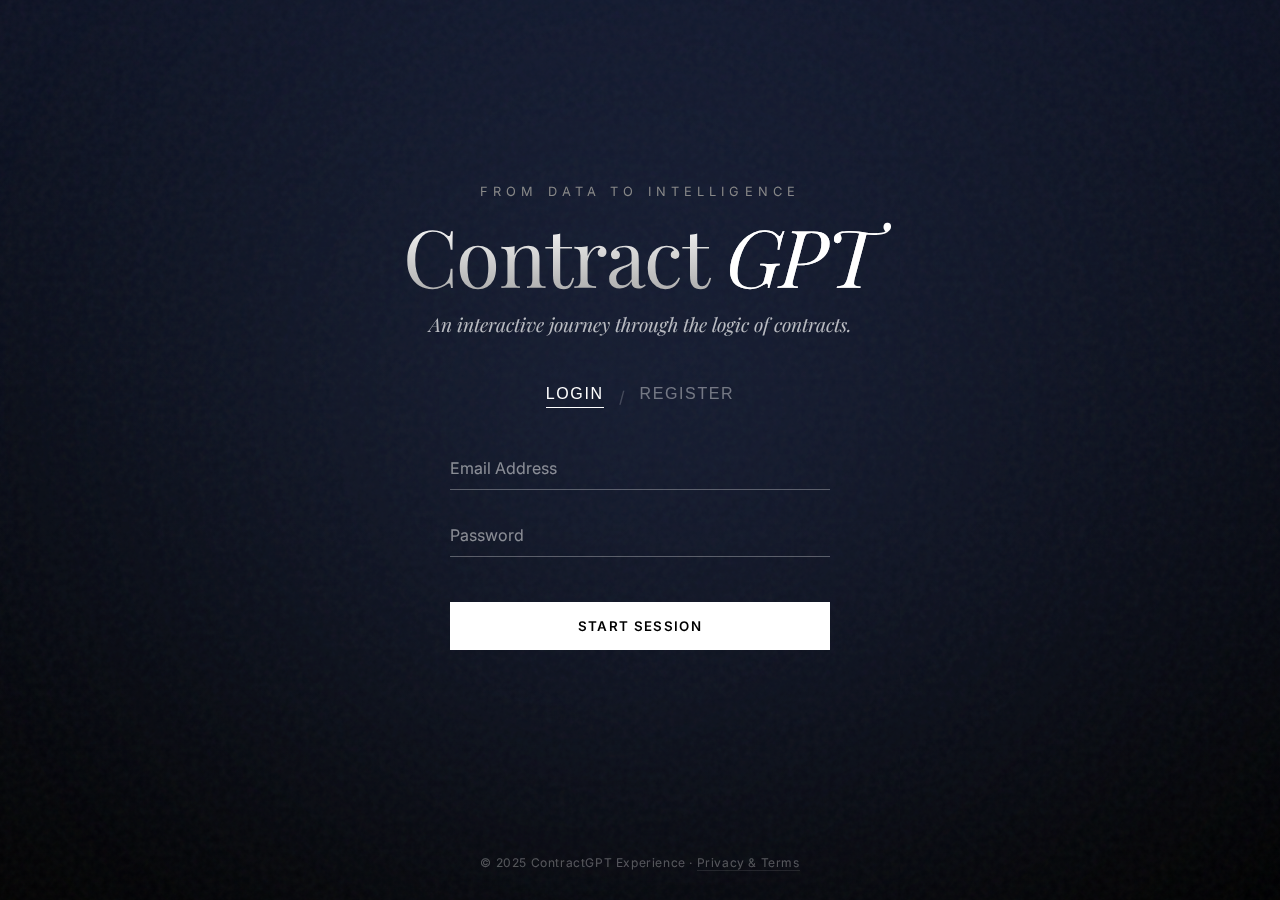
<file: index.html>
<!DOCTYPE html>
<html lang="zh-CN">
<head>
  <meta charset="utf-8" />
  <meta name="viewport" content="width=device-width, initial-scale=1" />
  <title>ContractGPT · The Intelligent Era</title>
  <link rel="stylesheet" href="style.css" />
  <link href="https://fonts.googleapis.com/css2?family=Inter:wght@300;400;500&family=Playfair+Display:ital,wght@0,400;0,600;1,400&display=swap" rel="stylesheet">
</head>
<body>
  
  <div class="cinematic-bg">
    <div class="wave"></div>
    <div class="wave"></div>
    <div class="noise-overlay"></div>
  </div>

  <main class="stage">
    
    <header class="hero-text">
      <p class="subtitle">FROM DATA TO INTELLIGENCE</p>
      <h1 class="title">Contract <em>GPT</em></h1>
      <p class="description">An interactive journey through the logic of contracts.</p>
    </header>

    <div class="interaction-zone">
      
      <nav class="tabs-nav">
        <button class="nav-btn active" data-tab="login">Login</button>
        <span class="divider">/</span>
        <button class="nav-btn" data-tab="register">Register</button>
      </nav>

      <div class="content-panel show" id="panel-login">
        <div class="minimal-form">
          <div class="input-line">
            <input id="login-email" type="email" placeholder=" " required />
            <label class="floating-label">Email Address</label>
          </div>
          
          <div class="input-line">
            <input id="login-password" type="password" placeholder=" " required />
            <label class="floating-label">Password</label>
          </div>

          <div class="actions">
            <button id="login-send" class="cta-btn">Start Session</button>
          </div>

          <div class="code-section hidden" id="login-code-row">
            <div class="input-line short">
              <input id="login-code" type="text" maxlength="6" placeholder=" " />
              <label class="floating-label">Ver. Code</label>
            </div>
            <button id="login-verify" class="cta-btn secondary">Enter</button>
          </div>
          
          <div id="login-msg" class="status-msg"></div>
        </div>
      </div>

      <div class="content-panel" id="panel-register">
        <div class="minimal-form">
          <div class="input-line">
            <input id="reg-email" type="email" placeholder=" " />
            <label class="floating-label">Email</label>
          </div>
          <div class="input-line">
            <input id="reg-username" type="text" placeholder=" " />
            <label class="floating-label">Username</label>
          </div>
          <div class="input-line">
            <input id="reg-password" type="password" placeholder=" " />
            <label class="floating-label">Create Password</label>
          </div>

          <div class="actions split">
            <button id="reg-send" class="cta-btn outline">Get Code</button>
          </div>

          <div class="input-line mt-large">
            <input id="reg-code" type="text" maxlength="6" placeholder=" " />
            <label class="floating-label">Verification Code</label>
          </div>
          <button id="reg-submit" class="cta-btn">Initialize Account</button>
          
          <div id="reg-msg" class="status-msg"></div>
        </div>
      </div>

    </div>

    <footer class="legal-foot">
      © 2025 ContractGPT Experience · <a href="Privacy Policy/Privacy.html">Privacy & Terms</a>
    </footer>

  </main>

  <script src="script.js"></script>
</body>
</html>
</file>
<file: style.css>
:root {
  --bg-dark: #050505;
  --text-main: #f0f0f0;
  --text-muted: #888888;
  --gold-accent: #d4af37; /* 奢华金 */
  --font-serif: 'Playfair Display', serif;
  --font-sans: 'Inter', sans-serif;
}

* {
  box-sizing: border-box;
  margin: 0;
  padding: 0;
}

body {
  height: 100vh;
  width: 100vw;
  background-color: var(--bg-dark);
  color: var(--text-main);
  font-family: var(--font-sans);
  overflow: hidden; /* 禁止滚动，保持全屏沉浸 */
  display: flex;
  flex-direction: column;
  align-items: center;
  justify-content: center;
}

/* === 1. 电影感动态背景 (模拟深海/极光) === */
.cinematic-bg {
  position: fixed;
  top: 0; left: 0; width: 100%; height: 100%;
  background: linear-gradient(180deg, #0b1021 0%, #000000 100%);
  z-index: -2;
  overflow: hidden;
}

.wave {
  position: absolute;
  bottom: -20%;
  left: -20%;
  width: 150%;
  height: 150%;
  background: radial-gradient(circle at 50% 50%, rgba(45, 55, 100, 0.4), transparent 60%);
  filter: blur(80px);
  animation: drift 15s infinite ease-in-out alternate;
  opacity: 0.6;
}

.wave:nth-child(2) {
  top: -30%;
  right: -20%;
  left: auto;
  bottom: auto;
  background: radial-gradient(circle at 50% 50%, rgba(60, 80, 120, 0.3), transparent 70%);
  animation-duration: 20s;
  animation-delay: -5s;
}

/* 噪点滤镜 - 增加胶片质感 */
.noise-overlay {
  position: fixed;
  inset: 0;
  background-image: url("data:image/svg+xml,%3Csvg viewBox='0 0 200 200' xmlns='http://www.w3.org/2000/svg'%3E%3Cfilter id='noiseFilter'%3E%3CfeTurbulence type='fractalNoise' baseFrequency='0.65' numOctaves='3' stitchTiles='stitch'/%3E%3C/filter%3E%3Crect width='100%25' height='100%25' filter='url(%23noiseFilter)' opacity='0.05'/%3E%3C/svg%3E");
  pointer-events: none;
  z-index: -1;
}

@keyframes drift {
  0% { transform: translate(0, 0) scale(1); }
  100% { transform: translate(20px, 40px) scale(1.1); }
}

/* === 2. 主舞台布局 === */
.stage {
  width: 100%;
  max-width: 1200px;
  height: 100%;
  display: flex;
  flex-direction: column;
  justify-content: center;
  align-items: center;
  position: relative;
  padding: 20px;
}

/* === 3. 字体设计 (The Eras 风格) === */
.hero-text {
  text-align: center;
  margin-bottom: 3rem;
  animation: fadeInSlow 1.5s ease-out;
}

.subtitle {
  font-size: 0.8rem;
  letter-spacing: 0.4em;
  text-transform: uppercase;
  color: var(--text-muted);
  margin-bottom: 1rem;
}

.title {
  font-family: var(--font-serif);
  font-size: 5rem; /* 巨大标题 */
  font-weight: 400;
  line-height: 1;
  letter-spacing: -0.02em;
  background: linear-gradient(to bottom, #ffffff, #aaaaaa);
  -webkit-background-clip: text;
  color: transparent;
  margin-bottom: 1rem;
}

.title em {
  font-style: italic;
  font-weight: 300;
  color: #fff; /* 或设为淡金色 */
}

.description {
  font-family: var(--font-serif);
  font-style: italic;
  font-size: 1.2rem;
  color: rgba(255, 255, 255, 0.7);
  font-weight: 300;
}

/* === 4. 极简交互区 (去盒子化) === */
.interaction-zone {
  width: 100%;
  max-width: 380px;
  display: flex;
  flex-direction: column;
  align-items: center;
  animation: slideUp 1s ease-out 0.3s backwards;
}

/* 导航 */
.tabs-nav {
  margin-bottom: 40px;
  display: flex;
  align-items: center;
  gap: 15px;
}

.nav-btn {
  background: none;
  border: none;
  color: rgba(255, 255, 255, 0.4);
  font-size: 1rem;
  cursor: pointer;
  text-transform: uppercase;
  letter-spacing: 0.1em;
  transition: color 0.3s;
  padding-bottom: 4px;
  border-bottom: 1px solid transparent;
}

.nav-btn.active {
  color: #fff;
  border-bottom-color: #fff;
}

.divider { color: rgba(255, 255, 255, 0.2); }

/* 面板切换 */
.content-panel { display: none; width: 100%; }
.content-panel.show { display: block; animation: fadeIn 0.5s ease; }

/* === 5. 极简表单 (Floating Labels) === */
.minimal-form {
  display: flex;
  flex-direction: column;
  gap: 25px;
}

.input-line {
  position: relative;
  width: 100%;
}

.input-line input {
  width: 100%;
  padding: 10px 0;
  background: transparent;
  border: none;
  border-bottom: 1px solid rgba(255, 255, 255, 0.3);
  color: #fff;
  font-size: 1.1rem;
  font-family: var(--font-sans);
  outline: none;
  transition: border-color 0.3s;
}

.input-line input:focus {
  border-bottom-color: #fff;
}

/* 浮动标签动画 */
.floating-label {
  position: absolute;
  left: 0;
  top: 10px;
  color: rgba(255, 255, 255, 0.5);
  pointer-events: none;
  transition: 0.3s ease all;
  font-size: 1rem;
}

.input-line input:focus ~ .floating-label,
.input-line input:not(:placeholder-shown) ~ .floating-label {
  top: -14px;
  font-size: 0.75rem;
  color: var(--gold-accent);
  letter-spacing: 1px;
}

/* 按钮设计 */
.cta-btn {
  width: 100%;
  padding: 16px;
  margin-top: 20px;
  background: #fff;
  color: #000;
  border: none;
  font-family: var(--font-sans);
  text-transform: uppercase;
  font-weight: 600;
  letter-spacing: 0.1em;
  cursor: pointer;
  transition: all 0.3s;
}

.cta-btn:hover {
  background: #e0e0e0;
  transform: translateY(-2px);
  box-shadow: 0 10px 20px rgba(0,0,0,0.3);
}

.cta-btn.outline {
  background: transparent;
  border: 1px solid rgba(255,255,255,0.3);
  color: #fff;
}
.cta-btn.outline:hover {
  border-color: #fff;
}

/* 验证码区域 */
.code-section {
  display: flex;
  gap: 15px;
  align-items: flex-end;
  margin-top: 20px;
}
.hidden { display: none !important; }

.status-msg {
  text-align: center;
  font-size: 0.85rem;
  margin-top: 20px;
  color: var(--gold-accent);
  min-height: 1.5em;
}

/* 底部 */
.legal-foot {
  position: absolute;
  bottom: 30px;
  font-size: 0.75rem;
  color: rgba(255, 255, 255, 0.3);
  letter-spacing: 0.05em;
}

.legal-foot a {
  color: inherit;
  text-decoration: none;
  border-bottom: 1px solid rgba(255, 255, 255, 0.1);
}

/* 响应式调整 */
@media (max-width: 768px) {
  .title { font-size: 3.5rem; }
  .interaction-zone { max-width: 320px; }
}

/* 动画定义 */
@keyframes fadeInSlow {
  from { opacity: 0; filter: blur(10px); }
  to { opacity: 1; filter: blur(0); }
}
@keyframes slideUp {
  from { opacity: 0; transform: translateY(40px); }
  to { opacity: 1; transform: translateY(0); }
}
@keyframes fadeIn {
  from { opacity: 0; } to { opacity: 1; }
}
</file>
